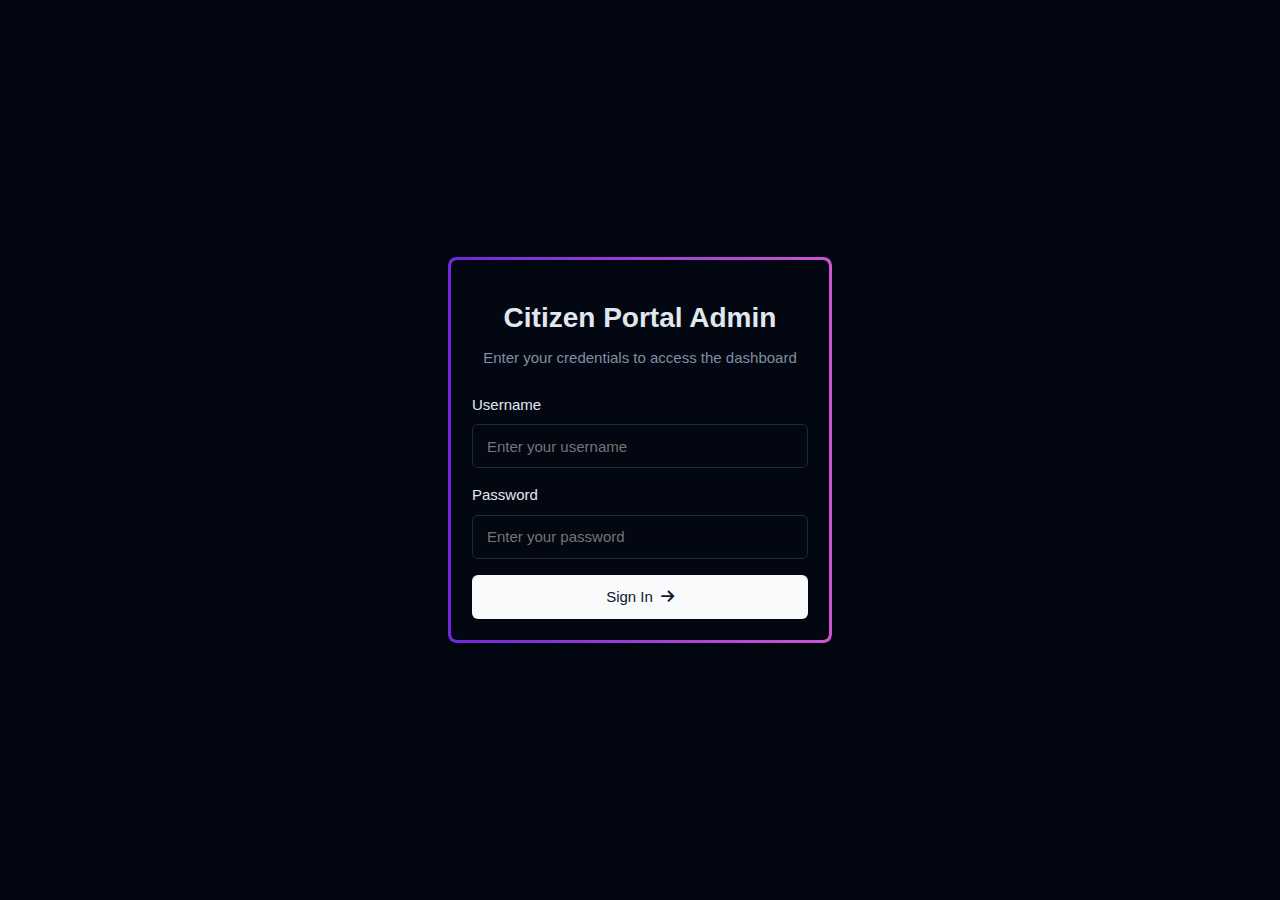
<file: templates/admin-login.html>
<!doctype html>
<html lang="en">
<head>
    <meta charset="utf-8">
    <meta name="viewport" content="width=device-width, initial-scale=1.0">
    <title>Admin Login - Citizen Portal</title>
    <link rel="stylesheet" href="/static/admin-style.css">
    <link rel="stylesheet" href="https://cdnjs.cloudflare.com/ajax/libs/font-awesome/6.4.0/css/all.min.css">
</head>
<body class="login-page">
    <main class="login-container">
        <div class="login-card">
            <div class="login-header">
                <div class="logo-container">
                </div>
                <h1 class="login-title">Citizen Portal Admin</h1>
                <p class="login-description">Enter your credentials to access the dashboard</p>
            </div>
            
            <div class="login-content">
                <form id="login-form" class="login-form">
                    <div class="form-group">
                        <label for="username">Username</label>
                        <input 
                            type="text" 
                            id="username" 
                            name="username" 
                            placeholder="Enter your username"
                            required
                            autocomplete="username"
                        />
                    </div>
                    
                    <div class="form-group">
                        <label for="password">Password</label>
                        <input 
                            type="password" 
                            id="password" 
                            name="password" 
                            placeholder="Enter your password"
                            required
                            autocomplete="current-password"
                        />
                    </div>
                    
                    <div id="error-message" class="error-message" style="display: none;"></div>
                    
                    <button type="submit" class="login-button" id="login-btn">
                        <span class="button-text">Sign In</span>
                        <i class="fas fa-arrow-right button-icon"></i>
                    </button>
                </form>
            </div>
        </div>
    </main>
    
    <script src="/static/admin-login.js"></script>
</body>
</html>
</file>
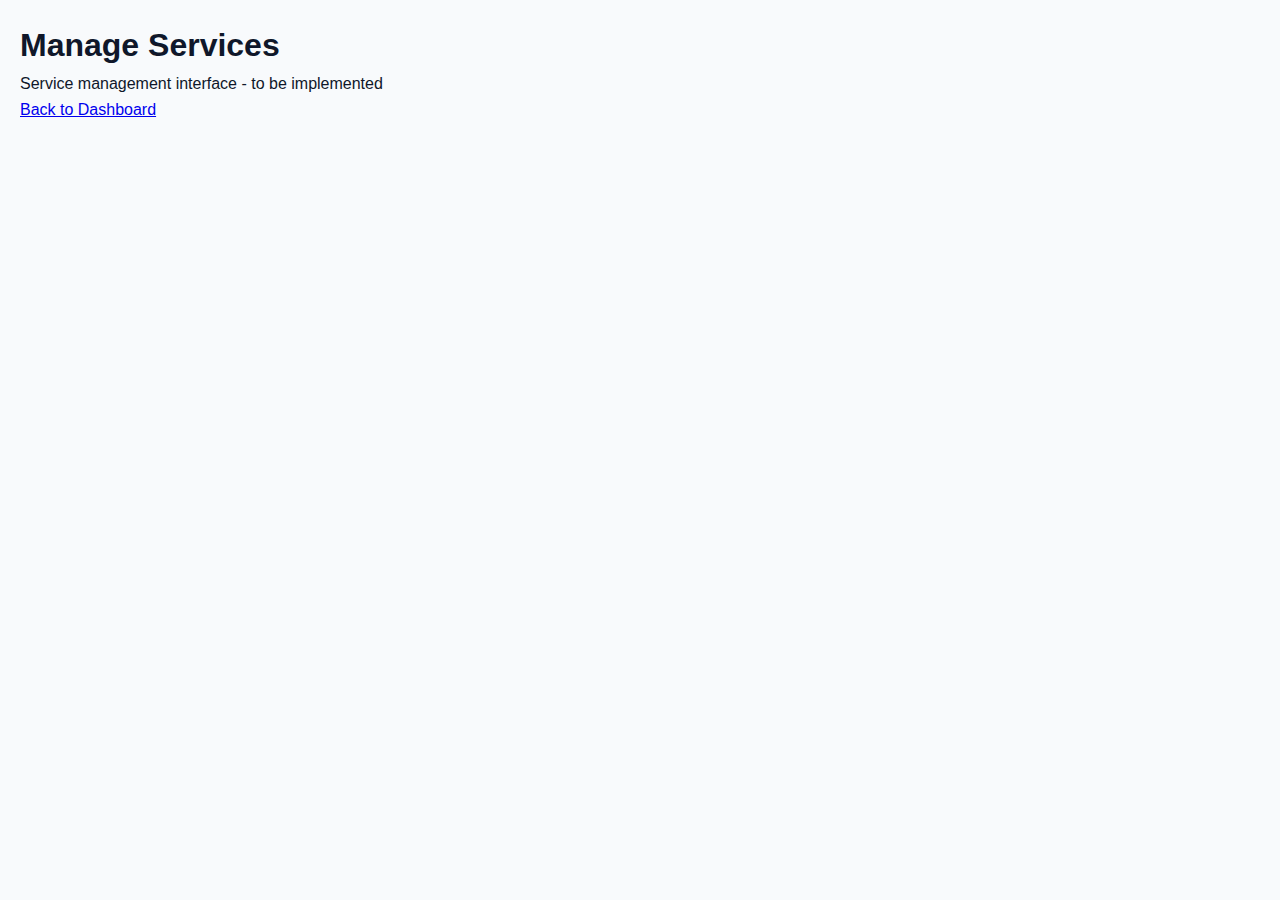
<file: templates/manage.html>
<!doctype html>
<html>
<head>
    <meta charset="utf-8">
    <title>Manage Services - Citizen Portal</title>
    <link rel="stylesheet" href="/static/style.css">
</head>
<body>
    <div style="padding:20px;">
        <h1>Manage Services</h1>
        <p>Service management interface - to be implemented</p>
        <a href="/admin">Back to Dashboard</a>
    </div>
</body>
</html>
</file>
<file: static/admin-style.css>
* {
    margin: 0;
    padding: 0;
    box-sizing: border-box;
}

:root {
    /* Light theme colors - Exact from React UI */
    --primary: hsl(222.2, 47.4%, 11.2%);
    --primary-foreground: hsl(210, 40%, 98%);
    --secondary: hsl(210, 40%, 96.1%);
    --secondary-foreground: hsl(222.2, 47.4%, 11.2%);
    --accent: hsl(210, 40%, 96.1%);
    --accent-foreground: hsl(222.2, 47.4%, 11.2%);
    --destructive: hsl(0, 84.2%, 60.2%);
    --border: hsl(214.3, 31.8%, 91.4%);
    --input: hsl(214.3, 31.8%, 91.4%);
    --ring: hsl(222.2, 84%, 4.9%);
    --background: hsl(0, 0%, 100%);
    --foreground: hsl(222.2, 84%, 4.9%);
    --muted: hsl(210, 40%, 96.1%);
    --muted-foreground: hsl(215.4, 16.3%, 46.9%);
    --card: hsl(0, 0%, 100%);
    --card-foreground: hsl(222.2, 84%, 4.9%);
    --popover: hsl(0, 0%, 100%);
    --popover-foreground: hsl(222.2, 84%, 4.9%);
    
    /* Chart colors */
    --chart-1: hsl(12, 76%, 61%);
    --chart-2: hsl(173, 58%, 39%);
    --chart-3: hsl(197, 37%, 24%);
    --chart-4: hsl(43, 74%, 66%);
    --chart-5: hsl(27, 87%, 67%);
    
    --radius: 0.5rem;
    --shadow-sm: 0 1px 2px 0 rgb(0 0 0 / 0.05);
    --shadow: 0 1px 3px 0 rgb(0 0 0 / 0.1), 0 1px 2px -1px rgb(0 0 0 / 0.1);
    --shadow-lg: 0 10px 15px -3px rgb(0 0 0 / 0.1), 0 4px 6px -4px rgb(0 0 0 / 0.1);
}

/* Dark theme */
[data-theme="dark"] {
    --primary: hsl(210, 40%, 98%);
    --primary-foreground: hsl(222.2, 47.4%, 11.2%);
    --secondary: hsl(217.2, 32.6%, 17.5%);
    --secondary-foreground: hsl(210, 40%, 98%);
    --accent: hsl(217.2, 32.6%, 17.5%);
    --accent-foreground: hsl(210, 40%, 98%);
    --destructive: hsl(0, 62.8%, 30.6%);
    --border: hsl(217.2, 32.6%, 17.5%);
    --input: hsl(217.2, 32.6%, 17.5%);
    --ring: hsl(212.7, 26.8%, 83.9%);
    --background: hsl(222.2, 84%, 4.9%);
    --foreground: hsl(210, 40%, 98%);
    --muted: hsl(217.2, 32.6%, 17.5%);
    --muted-foreground: hsl(215, 20.2%, 65.1%);
    --card: hsl(222.2, 84%, 4.9%);
    --card-foreground: hsl(210, 40%, 98%);
    --popover: hsl(222.2, 84%, 4.9%);
    --popover-foreground: hsl(210, 40%, 98%);
}

body {
    font-family: -apple-system, BlinkMacSystemFont, 'Segoe UI', Roboto, 'Helvetica Neue', Arial, sans-serif;
    background: var(--background);
    color: var(--foreground);
    line-height: 1.5;
    font-size: 15px;
    -webkit-font-smoothing: antialiased;
}

/* Default to dark theme */
html {
    color-scheme: dark;
}

html[data-theme="dark"],
html:not([data-theme]) {
    --primary: hsl(210, 40%, 98%);
    --primary-foreground: hsl(222.2, 47.4%, 11.2%);
    --secondary: hsl(217.2, 32.6%, 17.5%);
    --secondary-foreground: hsl(210, 40%, 98%);
    --accent: hsl(217.2, 32.6%, 17.5%);
    --accent-foreground: hsl(210, 40%, 98%);
    --destructive: hsl(0, 62.8%, 50%);
    --border: hsl(217.2, 32.6%, 17.5%);
    --input: hsl(217.2, 32.6%, 17.5%);
    --ring: hsl(212.7, 26.8%, 83.9%);
    --background: hsl(224, 71%, 4%);
    --foreground: hsl(213, 31%, 91%);
    --muted: hsl(223, 47%, 11%);
    --muted-foreground: hsl(215.4, 16.3%, 56.9%);
    --card: hsl(224, 71%, 4%);
    --card-foreground: hsl(213, 31%, 91%);
    --popover: hsl(224, 71%, 4%);
    --popover-foreground: hsl(213, 31%, 91%);
}

html[data-theme="light"] {
    color-scheme: light;
    --primary: hsl(222.2, 47.4%, 11.2%);
    --primary-foreground: hsl(210, 40%, 98%);
    --secondary: hsl(210, 40%, 96.1%);
    --secondary-foreground: hsl(222.2, 47.4%, 11.2%);
    --accent: hsl(210, 40%, 96.1%);
    --accent-foreground: hsl(222.2, 47.4%, 11.2%);
    --destructive: hsl(0, 84.2%, 60.2%);
    --border: hsl(214.3, 31.8%, 91.4%);
    --input: hsl(214.3, 31.8%, 91.4%);
    --ring: hsl(222.2, 84%, 4.9%);
    --background: hsl(0, 0%, 100%);
    --foreground: hsl(222.2, 84%, 4.9%);
    --muted: hsl(210, 40%, 96.1%);
    --muted-foreground: hsl(215.4, 16.3%, 46.9%);
    --card: hsl(0, 0%, 100%);
    --card-foreground: hsl(222.2, 84%, 4.9%);
    --popover: hsl(0, 0%, 100%);
    --popover-foreground: hsl(222.2, 84%, 4.9%);
}

/* ========== LOGIN PAGE ========== */
.login-page {
    min-height: 100vh;
    display: flex;
    align-items: center;
    justify-content: center;
    padding: 1rem;
    background: var(--background);
}

.login-container {
    width: 100%;
    max-width: 24rem;
}

.login-card {
  position: relative;
  background: var(--card);
  border-radius: var(--radius);
  box-shadow: var(--shadow-lg);
  overflow: hidden;
  z-index: 0;
}

/* The animated border line */
.login-card::before {
  content: "";
  position: absolute;
  inset: 0;
  padding: 1px; /* thickness of border */
  border-radius: var(--radius);
  background: linear-gradient(90deg, #6d28d9, #cd55d1, #2c4997, #d92880);
  background-size: 300% 300%;
  animation: border-move 4s linear infinite;
  -webkit-mask-composite: xor;
          mask-composite: exclude;
  z-index: 1;
  pointer-events: none;
}

/* Inner background (inside border) */
.login-card::after {
  content: "";
  position: absolute;
  inset: 3px; /* slightly smaller than the outer border */
  border-radius: calc(var(--radius) - 2px);
  background: var(--card);
  z-index: 2;
}

/* Content on top */
.login-card > * {
  position: relative;
  z-index: 3;
}

/* Smooth gradient motion */
@keyframes border-move {
  0% {
    background-position: 0% 50%;
  }
  100% {
    background-position: 300% 50%;
  }
}

.login-header {
    text-align: center;
    padding: 1.5rem 1.5rem 0;
}

.logo-container {
    display: flex;
    justify-content: center;
    align-items: center;
    margin-bottom: 1rem;
}

.logo-icon {
    width: 2.5rem;
    height: 2.5rem;
    color: var(--primary);
}

.login-title {
    font-size: 1.75rem;
    font-weight: 700;
    color: var(--card-foreground);
    margin-bottom: 0.5rem;
}

.login-description {
    font-size: 0.9375rem;
    color: var(--muted-foreground);
}

.login-content {
    padding: 1.5rem;
}

.login-form {
    display: flex;
    flex-direction: column;
    gap: 1rem;
}

.form-group {
    display: flex;
    flex-direction: column;
    gap: 0.5rem;
}

.form-group label {
    font-size: 0.9375rem;
    font-weight: 500;
    color: var(--foreground);
}

.form-group input {
    height: 2.75rem;
    width: 100%;
    padding: 0.625rem 0.875rem;
    border: 1px solid var(--input);
    border-radius: calc(var(--radius) - 2px);
    background: var(--background);
    font-size: 0.9375rem;
    transition: all 0.2s;
}

.form-group input:focus {
    outline: none;
    border-color: var(--ring);
    box-shadow: 0 0 0 2px rgba(0, 0, 0, 0.05);
}

.error-message {
    background: hsl(0, 84.2%, 95%);
    color: var(--destructive);
    padding: 0.875rem;
    border-radius: calc(var(--radius) - 2px);
    font-size: 0.9375rem;
    border-left: 3px solid var(--destructive);
}

.login-button {
    height: 2.75rem;
    padding: 0.625rem 1.25rem;
    background: var(--primary);
    color: var(--primary-foreground);
    border: none;
    border-radius: calc(var(--radius) - 2px);
    font-size: 0.9375rem;
    font-weight: 500;
    cursor: pointer;
    transition: all 0.2s;
    display: inline-flex;
    align-items: center;
    justify-content: center;
    gap: 0.5rem;
}

.login-button:hover {
    background: hsl(256, 57%, 56%);
    color: white;
    font-weight: 600;
}

.login-button:disabled {
    opacity: 0.5;
    cursor: not-allowed;
}

/* ========== DASHBOARD ========== */
.dashboard-page {
    display: flex;
    height: 100vh;
    overflow: hidden;
}

.sidebar {
    width: 16rem;
    background: var(--card);
    border-right: 1px solid var(--border);
    display: flex;
    flex-direction: column;
    transition: transform 0.3s ease;
}

.sidebar-header {
    padding: 1rem 1rem;
    border-bottom: 1px solid var(--border);
}

.logo {
    display: flex;
    align-items: center;
    gap: 0.75rem;
    font-size: 1.125rem;
    font-weight: 700;
    color: var(--foreground);
}

.logo i {
    font-size: 1.5rem;
    color: var(--primary);
}

.sidebar-nav {
    flex: 1;
    padding: 1rem 0.5rem;
    overflow-y: auto;
}

.nav-item {
    display: flex;
    align-items: center;
    gap: 0.75rem;
    padding: 0.625rem 0.75rem;
    margin-bottom: 0.25rem;
    border-radius: calc(var(--radius) - 2px);
    color: var(--muted-foreground);
    text-decoration: none;
    font-size: 0.875rem;
    font-weight: 500;
    transition: all 0.15s;
}

.nav-item:hover {
    background: var(--accent);
    color: var(--accent-foreground);
}

.nav-item.active {
    background: var(--primary);
    color: var(--primary-foreground);
}

.nav-item i {
    width: 1.25rem;
    height: 1.25rem;
    display: flex;
    align-items: center;
    justify-content: center;
}

.sidebar-footer {
    padding: 1rem;
    border-top: 1px solid var(--border);
}

.logout-btn {
    width: 100%;
    display: flex;
    align-items: center;
    justify-content: center;
    gap: 0.5rem;
    height: 2.25rem;
    padding: 0 1rem;
    background: transparent;
    border: 1px solid var(--border);
    border-radius: calc(var(--radius) - 2px);
    color: var(--foreground);
    font-size: 0.875rem;
    font-weight: 500;
    cursor: pointer;
    transition: all 0.15s;
}

.logout-btn:hover {
    background: hsl(0, 84.2%, 60.2%);
    border-color: hsl(0, 84.2%, 60.2%);
    color: white;
}

.main-content {
    flex: 1;
    display: flex;
    flex-direction: column;
    overflow: hidden;
}

.top-header {
    height: 4rem;
    background: var(--card);
    border-bottom: 1px solid var(--border);
    display: flex;
    align-items: center;
    justify-content: space-between;
    padding: 0 1.5rem;
}

.menu-toggle {
    display: none;
    background: transparent;
    border: none;
    font-size: 1.5rem;
    color: var(--foreground);
    cursor: pointer;
}

.header-right {
    display: flex;
    align-items: center;
    gap: 1.25rem;
}

.theme-toggle-header {
    display: flex;
    align-items: center;
    gap: 0.5rem;
    padding: 0.25rem;
    background: var(--muted);
    border-radius: calc(var(--radius) - 2px);
}

.theme-btn-header {
    width: 2.25rem;
    height: 2.25rem;
    display: flex;
    align-items: center;
    justify-content: center;
    background: transparent;
    border: none;
    border-radius: calc(var(--radius) - 4px);
    color: var(--muted-foreground);
    cursor: pointer;
    transition: all 0.15s;
    font-size: 1rem;
}

.theme-btn-header:hover {
    background: var(--accent);
    color: var(--accent-foreground);
}

.theme-btn-header.active {
    background: var(--background);
    color: var(--foreground);
    box-shadow: 0 1px 3px rgba(0, 0, 0, 0.1);
}

.user-info {
    display: flex;
    align-items: center;
    gap: 0.75rem;
}

.user-name {
    font-size: 0.9375rem;
    font-weight: 500;
    color: var(--foreground);
}

.user-avatar {
    width: 2rem;
    height: 2rem;
    border-radius: 50%;
    background: var(--muted);
    color: var(--muted-foreground);
    display: flex;
    align-items: center;
    justify-content: center;
    font-size: 1.25rem;
}

.content-area {
    flex: 1;
    overflow-y: auto;
    padding: 2rem;
    background: hsl(0, 0%, 98%);
}

[data-theme="dark"] .content-area,
html:not([data-theme]) .content-area {
    background: hsl(224, 71%, 4%);
}

.page-content {
    display: none;
}

.page-content.active {
    display: block;
    animation: fadeIn 0.2s ease;
}

@keyframes fadeIn {
    from { opacity: 0; transform: translateY(4px); }
    to { opacity: 1; transform: translateY(0); }
}

.page-title {
    font-size: 2.25rem;
    font-weight: 700;
    margin-bottom: 2rem;
    color: var(--foreground);
}

.page-header {
    display: flex;
    justify-content: space-between;
    align-items: center;
    margin-bottom: 2rem;
}

/* ========== STATS CARDS ========== */
.stats-grid {
    display: grid;
    grid-template-columns: repeat(auto-fit, minmax(240px, 1fr));
    gap: 1rem;
    margin-bottom: 2rem;
}

.stat-card {
    background: var(--card);
    border: 1px solid var(--border);
    padding: 1.5rem;
    border-radius: var(--radius);
    box-shadow: var(--shadow-sm);
    transition: all 0.2s;
}

[data-theme="dark"] .stat-card,
html:not([data-theme]) .stat-card {
    background: hsl(223, 47%, 11%);
    border-color: hsl(217.2, 32.6%, 17.5%);
}

.stat-card:hover {
    box-shadow: var(--shadow);
}

.stat-header {
    display: flex;
    justify-content: space-between;
    align-items: flex-start;
    margin-bottom: 0.5rem;
}

.stat-label {
    font-size: 0.875rem;
    font-weight: 500;
    color: var(--muted-foreground);
}

.stat-icon {
    width: 1.25rem;
    height: 1.25rem;
    color: var(--muted-foreground);
}

.stat-value {
    font-size: 2rem;
    font-weight: 700;
    color: var(--foreground);
}

/* ========== CHARTS ========== */
.charts-grid {
    display: grid;
    grid-template-columns: repeat(2, 1fr);
    gap: 2rem;
    margin-bottom: 2rem;
}

@media (max-width: 1024px) {
    .charts-grid {
        grid-template-columns: 1fr;
    }
}

.chart-card, .table-card, .settings-card {
    background: var(--card);
    border: 1px solid var(--border);
    border-radius: var(--radius);
    box-shadow: var(--shadow-sm);
    overflow: hidden;
}

[data-theme="dark"] .chart-card,
[data-theme="dark"] .table-card,
[data-theme="dark"] .settings-card,
html:not([data-theme]) .chart-card,
html:not([data-theme]) .table-card,
html:not([data-theme]) .settings-card {
    background: hsl(223, 47%, 11%);
    border-color: hsl(217.2, 32.6%, 17.5%);
}

.card-header {
    padding: 1.5rem;
    border-bottom: 1px solid var(--border);
    display: flex;
    justify-content: space-between;
    align-items: center;
}

.card-title {
    font-size: 1.25rem;
    font-weight: 600;
    color: var(--card-foreground);
}

.card-description {
    font-size: 0.9375rem;
    color: var(--muted-foreground);
    margin-top: 0.25rem;
}

.card-content {
    padding: 1.5rem;
}

.chart-card .card-content {
    height: 300px;
}

/* ========== BUTTONS ========== */
.add-btn, .export-btn, .rebuild-btn {
    height: 2.5rem;
    padding: 0 1rem;
    background: var(--primary);
    color: var(--primary-foreground);
    border: none;
    border-radius: calc(var(--radius) - 2px);
    font-size: 0.875rem;
    font-weight: 500;
    cursor: pointer;
    transition: all 0.15s;
    display: inline-flex;
    align-items: center;
    gap: 0.5rem;
}

.add-btn:hover, .export-btn:hover, .rebuild-btn:hover {
    background: hsl(222.2, 47.4%, 15%);
}

.rebuild-btn {
    background: hsl(142.1, 76.2%, 36.3%);
    color: white;
}

.rebuild-btn:hover {
    background: hsl(142.1, 76.2%, 30%);
}

.rebuild-status {
    margin-top: 1rem;
    padding: 0.75rem;
    border-radius: calc(var(--radius) - 2px);
    font-size: 0.875rem;
}

.rebuild-status.success {
    background: hsl(142.1, 76.2%, 95%);
    color: hsl(142.1, 76.2%, 25%);
    border-left: 3px solid hsl(142.1, 76.2%, 36.3%);
}

.rebuild-status.error {
    background: hsl(0, 84.2%, 95%);
    color: var(--destructive);
    border-left: 3px solid var(--destructive);
}

/* ========== TABLES ========== */
.table-filters {
    margin-bottom: 1rem;
}

.filter-input {
    height: 2.5rem;
    padding: 0.5rem 0.75rem;
    border: 1px solid var(--input);
    border-radius: calc(var(--radius) - 2px);
    font-size: 0.875rem;
    width: 100%;
    max-width: 20rem;
}

.filter-input:focus {
    outline: none;
    border-color: var(--ring);
}

.table-container {
    overflow-x: auto;
    border-radius: calc(var(--radius) - 2px);
    border: 1px solid var(--border);
}

.data-table {
    width: 100%;
    border-collapse: collapse;
    font-size: 0.9375rem;
}

.data-table thead {
    background: var(--muted);
}

.data-table th {
    padding: 0.875rem 1rem;
    text-align: left;
    font-weight: 500;
    font-size: 0.9375rem;
    color: var(--muted-foreground);
    border-bottom: 1px solid var(--border);
}

.data-table td {
    padding: 0.875rem 1rem;
    border-bottom: 1px solid var(--border);
    color: var(--foreground);
    font-size: 0.9375rem;
}

.data-table tbody tr:hover {
    background: var(--muted);
}

.action-btn {
    height: 2rem;
    padding: 0 0.75rem;
    background: transparent;
    border: 1px solid var(--border);
    border-radius: calc(var(--radius) - 4px);
    font-size: 0.75rem;
    cursor: pointer;
    margin-right: 0.25rem;
    transition: all 0.15s;
}

.action-btn:hover {
    background: var(--accent);
}

.action-btn.edit {
    color: var(--primary);
}

.action-btn.delete {
    color: var(--destructive);
}

/* ========== THEME TOGGLE ========== */
.theme-toggle-group {
    display: flex;
    flex-direction: column;
    gap: 1rem;
}

.theme-label {
    font-size: 0.875rem;
    font-weight: 500;
    color: var(--foreground);
}

.theme-buttons {
    display: flex;
    gap: 0.5rem;
    flex-wrap: wrap;
}

.theme-btn {
    height: 2.5rem;
    padding: 0 1rem;
    background: var(--secondary);
    color: var(--secondary-foreground);
    border: 1px solid var(--border);
    border-radius: calc(var(--radius) - 2px);
    font-size: 0.875rem;
    font-weight: 500;
    cursor: pointer;
    transition: all 0.15s;
    display: inline-flex;
    align-items: center;
    gap: 0.5rem;
}

.theme-btn:hover {
    background: var(--accent);
}

.theme-btn.active {
    background: var(--primary);
    color: var(--primary-foreground);
    border-color: var(--primary);
}

/* ========== ADS/ANNOUNCEMENTS GRID ========== */
.ads-grid {
    display: grid;
    grid-template-columns: repeat(auto-fill, minmax(300px, 1fr));
    gap: 1.5rem;
}

.ad-card-item {
    background: var(--card);
    border: 1px solid var(--border);
    border-radius: var(--radius);
    padding: 1.5rem;
    box-shadow: var(--shadow-sm);
    transition: all 0.2s;
    position: relative;
}

.ad-card-item:hover {
    box-shadow: var(--shadow);
    transform: translateY(-2px);
}

.ad-card-image {
    width: 100%;
    height: 150px;
    background: var(--muted);
    border-radius: calc(var(--radius) - 2px);
    margin-bottom: 1rem;
    display: flex;
    align-items: center;
    justify-content: center;
    font-size: 3rem;
    color: var(--muted-foreground);
}

.ad-card-title {
    font-size: 1.125rem;
    font-weight: 600;
    color: var(--card-foreground);
    margin-bottom: 0.5rem;
}

.ad-card-body {
    font-size: 0.875rem;
    color: var(--muted-foreground);
    margin-bottom: 1rem;
    line-height: 1.5;
}

.ad-card-link {
    font-size: 0.75rem;
    color: var(--primary);
    text-decoration: none;
    display: inline-flex;
    align-items: center;
    gap: 0.25rem;
}

.ad-card-actions {
    margin-top: 1rem;
    padding-top: 1rem;
    border-top: 1px solid var(--border);
    display: flex;
    gap: 0.5rem;
}

.ad-card-actions .action-btn {
    flex: 1;
}

/* ========== RESPONSIVE ========== */
@media (max-width: 1024px) {
    .charts-grid {
        grid-template-columns: 1fr;
    }
}

@media (max-width: 768px) {
    .sidebar {
        position: fixed;
        left: 0;
        top: 0;
        height: 100%;
        z-index: 50;
        transform: translateX(-100%);
    }
    
    .sidebar.open {
        transform: translateX(0);
    }
    
    .menu-toggle {
        display: block;
    }
    
    .stats-grid {
        grid-template-columns: 1fr;
    }
    
    .content-area {
        padding: 1rem;
    }
    
    .page-title {
        font-size: 1.5rem;
    }
}
</file>
<file: static/style.css>
* {
    margin: 0;
    padding: 0;
    box-sizing: border-box;
}

:root {
    --primary: #0b3b8c;
    --primary-light: #1e40af;
    --secondary: #06b6d4;
    --accent: #059669;
    --danger: #dc2626;
    --bg-dark: #0f172a;
    --bg-light: #f8fafc;
    --bg-card: #ffffff;
    --text-primary: #0f172a;
    --text-secondary: #64748b;
    --border: #e2e8f0;
    --shadow: 0 4px 6px rgba(0, 0, 0, 0.1);
    --shadow-lg: 0 10px 25px rgba(0, 0, 0, 0.15);
}

body {
    font-family: -apple-system, BlinkMacSystemFont, 'Segoe UI', Roboto, 'Helvetica Neue', Arial, sans-serif;
    background: var(--bg-light);
    color: var(--text-primary);
    line-height: 1.6;
}

.container {
    display: grid;
    grid-template-columns: 280px 1fr 350px;
    height: 100vh;
    gap: 0;
    background: var(--bg-light);
}

/* SIDEBAR */
.sidebar {
    background: linear-gradient(135deg, var(--primary) 0%, var(--primary-light) 100%);
    color: white;
    padding: 24px;
    overflow-y: auto;
    box-shadow: var(--shadow-lg);
    border-right: 1px solid rgba(255, 255, 255, 0.1);
}

.sidebar h2 {
    font-size: 18px;
    font-weight: 700;
    margin-bottom: 20px;
    text-transform: uppercase;
    letter-spacing: 0.5px;
    opacity: 0.9;
}

.cat-item {
    background: rgba(255, 255, 255, 0.1);
    padding: 12px 16px;
    margin: 8px 0;
    border-radius: 8px;
    cursor: pointer;
    transition: all 0.3s ease;
    border-left: 3px solid transparent;
    font-weight: 500;
    font-size: 14px;
}

.cat-item:hover {
    background: rgba(255, 255, 255, 0.2);
    border-left-color: var(--secondary);
    transform: translateX(4px);
}

.lang-switch {
    margin-top: 30px;
    display: flex;
    gap: 8px;
    border-top: 1px solid rgba(255, 255, 255, 0.2);
    padding-top: 20px;
}

.lang-switch button {
    flex: 1;
    padding: 8px 12px;
    background: rgba(255, 255, 255, 0.15);
    color: white;
    border: 1px solid rgba(255, 255, 255, 0.3);
    border-radius: 6px;
    cursor: pointer;
    font-size: 12px;
    font-weight: 600;
    transition: all 0.3s ease;
}

.lang-switch button:hover {
    background: rgba(255, 255, 255, 0.25);
}

.ads {
    margin-top: 30px;
    border-top: 1px solid rgba(255, 255, 255, 0.2);
    padding-top: 20px;
}

.ad-card {
    background: rgba(255, 255, 255, 0.08);
    padding: 12px;
    border-radius: 8px;
    margin-bottom: 12px;
    border-left: 3px solid var(--secondary);
    cursor: pointer;
    transition: all 0.3s ease;
}

.ad-card:hover {
    background: rgba(255, 255, 255, 0.15);
    transform: translateY(-2px);
}

.ad-card a {
    color: white;
    text-decoration: none;
}

.ad-card h4 {
    font-size: 13px;
    margin-bottom: 4px;
    opacity: 0.95;
}

.ad-card p {
    font-size: 12px;
    opacity: 0.8;
    line-height: 1.4;
}

/* MIDDLE SECTION */
.middle {
    background: linear-gradient(135deg, #f0f9ff 0%, #e0f2fe 50%, #ffffff 100%);
    padding: 24px;
    overflow-y: auto;
    border-right: 1px solid var(--border);
}

.search-row {
    display: flex;
    gap: 12px;
    margin-bottom: 24px;
}

#search-input {
    flex: 1;
    padding: 12px 16px;
    border: 2px solid var(--border);
    border-radius: 10px;
    font-size: 14px;
    font-family: inherit;
    transition: all 0.3s ease;
    background: white;
}

#search-input:focus {
    outline: none;
    border-color: var(--secondary);
    box-shadow: 0 0 0 3px rgba(6, 182, 212, 0.1);
}

.search-row button {
    padding: 12px 24px;
    background: var(--secondary);
    color: white;
    border: none;
    border-radius: 10px;
    cursor: pointer;
    font-weight: 600;
    transition: all 0.3s ease;
}

.search-row button:hover {
    background: #0891b2;
    transform: translateY(-2px);
    box-shadow: var(--shadow);
}

#sub-title, #q-title {
    font-size: 16px;
    font-weight: 700;
    margin-bottom: 16px;
    color: var(--primary);
}

#sub-list, #question-list {
    list-style: none;
}

#sub-list li, #question-list li {
    background: white;
    padding: 12px 16px;
    margin-bottom: 10px;
    border-radius: 8px;
    cursor: pointer;
    border-left: 4px solid transparent;
    transition: all 0.3s ease;
    box-shadow: 0 2px 4px rgba(0, 0, 0, 0.05);
}

#sub-list li:hover, #question-list li:hover {
    background: var(--bg-card);
    border-left-color: var(--accent);
    transform: translateX(4px);
    box-shadow: var(--shadow);
}

/* CONTENT SECTION */
.content {
    background: white;
    padding: 24px;
    overflow-y: auto;
}

#answer-box {
    background: linear-gradient(135deg, #f0fdf4 0%, #f0f9ff 100%);
    padding: 24px;
    border-radius: 12px;
    border-left: 5px solid var(--accent);
    box-shadow: var(--shadow);
    margin-top: 20px;
    animation: slideIn 0.3s ease;
}

@keyframes slideIn {
    from {
        opacity: 0;
        transform: translateY(10px);
    }
    to {
        opacity: 1;
        transform: translateY(0);
    }
}

#answer-box h3 {
    color: var(--primary);
    margin-bottom: 12px;
    font-size: 18px;
}

#answer-box p {
    color: var(--text-secondary);
    margin-bottom: 12px;
    line-height: 1.8;
}

#answer-box b {
    color: var(--primary);
    font-weight: 600;
}

#answer-box a {
    color: var(--secondary);
    text-decoration: none;
    font-weight: 600;
    transition: all 0.3s ease;
}

#answer-box a:hover {
    color: var(--accent);
    text-decoration: underline;
}

/* SUGGESTIONS */
.suggestions {
    position: absolute;
    background: white;
    border-radius: 8px;
    box-shadow: var(--shadow-lg);
    z-index: 100;
    max-height: 300px;
    overflow-y: auto;
    max-width: 400px;
}

.s-item {
    padding: 12px 16px;
    cursor: pointer;
    border-bottom: 1px solid var(--border);
    transition: all 0.3s ease;
}

.s-item:hover {
    background: var(--bg-light);
}

/* CHAT PANEL */
.chat-panel {
    display: none;
    background: white;
    border-left: 1px solid var(--border);
    flex-direction: column;
    box-shadow: -4px 0 12px rgba(0, 0, 0, 0.1);
    z-index: 200;
    position: fixed;
    right: 0;
    top: 0;
    bottom: 0;
    width: 350px;
}

.chat-panel.open {
    display: flex;
}

.chat-header {
    background: linear-gradient(135deg, var(--primary) 0%, var(--primary-light) 100%);
    color: white;
    padding: 16px;
    border-bottom: 1px solid var(--border);
    display: flex;
    justify-content: space-between;
    align-items: center;
}

.chat-header h3 {
    font-size: 16px;
    font-weight: 700;
}

.chat-header button {
    background: none;
    border: none;
    color: white;
    font-size: 24px;
    cursor: pointer;
    opacity: 0.8;
    transition: opacity 0.3s ease;
}

.chat-header button:hover {
    opacity: 1;
}

.chat-body {
    flex: 1;
    overflow-y: auto;
    padding: 16px;
    display: flex;
    flex-direction: column;
    gap: 12px;
}

.chat-msg {
    padding: 10px 14px;
    border-radius: 8px;
    max-width: 85%;
    word-wrap: break-word;
    animation: fadeIn 0.3s ease;
}

@keyframes fadeIn {
    from { opacity: 0; transform: translateY(5px); }
    to { opacity: 1; transform: translateY(0); }
}

.user-msg {
    align-self: flex-end;
    background: var(--primary);
    color: white;
    border-radius: 12px 12px 2px 12px;
}

.bot-msg {
    align-self: flex-start;
    background: var(--bg-light);
    color: var(--text-primary);
    border-radius: 12px 12px 12px 2px;
    border-left: 3px solid var(--secondary);
}

.chat-input {
    padding: 16px;
    border-top: 1px solid var(--border);
    display: flex;
    gap: 8px;
}

#chat-text {
    flex: 1;
    padding: 10px 12px;
    border: 1px solid var(--border);
    border-radius: 8px;
    font-family: inherit;
    font-size: 13px;
}

#chat-text:focus {
    outline: none;
    border-color: var(--secondary);
    box-shadow: 0 0 0 3px rgba(6, 182, 212, 0.1);
}

.chat-input button {
    padding: 10px 16px;
    background: var(--accent);
    color: white;
    border: none;
    border-radius: 8px;
    cursor: pointer;
    font-weight: 600;
    transition: all 0.3s ease;
}

.chat-input button:hover {
    background: #047857;
    transform: translateY(-2px);
}

/* PROFILE MODAL */
.modal {
    position: fixed;
    top: 0;
    left: 0;
    right: 0;
    bottom: 0;
    background: rgba(0, 0, 0, 0.5);
    display: flex;
    justify-content: center;
    align-items: center;
    z-index: 300;
}

.modal-content {
    background: white;
    padding: 32px;
    border-radius: 12px;
    box-shadow: var(--shadow-lg);
    max-width: 400px;
    width: 90%;
    animation: popIn 0.3s ease;
}

@keyframes popIn {
    from {
        opacity: 0;
        transform: scale(0.95);
    }
    to {
        opacity: 1;
        transform: scale(1);
    }
}

#profile-step-title {
    font-size: 20px;
    font-weight: 700;
    color: var(--primary);
    margin-bottom: 20px;
}

.profile-step input {
    width: 100%;
    padding: 12px;
    margin-bottom: 16px;
    border: 1px solid var(--border);
    border-radius: 8px;
    font-family: inherit;
    font-size: 14px;
}

.profile-step input:focus {
    outline: none;
    border-color: var(--secondary);
    box-shadow: 0 0 0 3px rgba(6, 182, 212, 0.1);
}

.profile-step {
    display: flex;
    flex-direction: column;
}

.profile-step button {
    padding: 12px;
    margin-top: 8px;
    border: none;
    border-radius: 8px;
    cursor: pointer;
    font-weight: 600;
    transition: all 0.3s ease;
}

.profile-step button:nth-of-type(1) {
    background: var(--primary);
    color: white;
}

.profile-step button:nth-of-type(1):hover {
    background: var(--primary-light);
}

.profile-step button:nth-of-type(2) {
    background: var(--bg-light);
    color: var(--text-primary);
    margin-left: 8px;
}

.profile-step button:nth-of-type(2):hover {
    background: var(--border);
}

/* SCROLLBAR */
::-webkit-scrollbar {
    width: 8px;
}

::-webkit-scrollbar-track {
    background: var(--bg-light);
}

::-webkit-scrollbar-thumb {
    background: var(--border);
    border-radius: 4px;
}

::-webkit-scrollbar-thumb:hover {
    background: var(--text-secondary);
}

/* RESPONSIVE */
@media (max-width: 1200px) {
    .container {
        grid-template-columns: 240px 1fr;
    }
    .chat-panel {
        width: 320px;
    }
}

@media (max-width: 768px) {
    .container {
        grid-template-columns: 1fr;
        height: auto;
    }
    .sidebar, .middle, .content {
        min-height: 100vh;
    }
}
</file>
